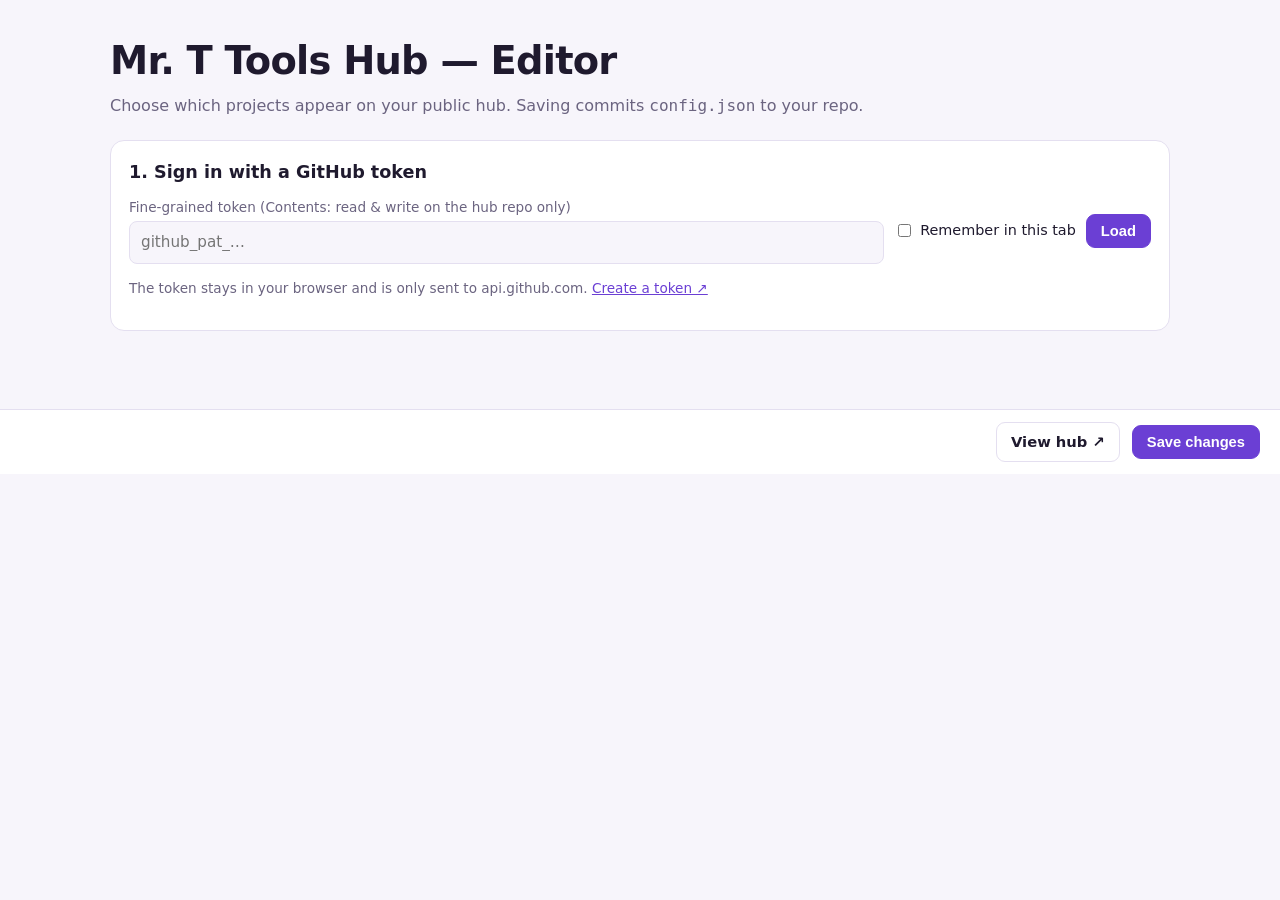
<file: admin.html>
<!DOCTYPE html>
<html lang="en">
<head>
  <meta charset="utf-8" />
  <meta name="viewport" content="width=device-width, initial-scale=1" />
  <meta name="robots" content="noindex, nofollow" />
  <title>Mr. T Tools Hub — Editor</title>
  <link rel="stylesheet" href="style.css?v=4" />
</head>
<body>
  <div class="wrap">
    <header>
      <h1>Mr. T Tools Hub — Editor</h1>
      <p>Choose which projects appear on your public hub. Saving commits <code>config.json</code> to your repo.</p>
    </header>

    <div class="panel" style="margin-top:22px">
      <h2>1. Sign in with a GitHub token</h2>
      <div class="row">
        <label class="field">Fine-grained token (Contents: read &amp; write on the hub repo only)
          <input id="token" type="password" autocomplete="off" placeholder="github_pat_…" />
        </label>
        <label class="toggle"><input id="remember" type="checkbox" /> Remember in this tab</label>
        <button id="connect" class="btn primary">Load</button>
      </div>
      <p class="small">The token stays in your browser and is only sent to api.github.com.
        <a href="https://github.com/settings/personal-access-tokens/new" target="_blank" rel="noopener">Create a token ↗</a></p>
    </div>

    <div id="editor" hidden>
      <div class="panel">
        <h2>2. Page settings</h2>
        <div class="edit-grid">
          <label class="field">Page title <input id="s-title" type="text" /></label>
          <label class="field">Tagline <input id="s-tagline" type="text" /></label>
        </div>
        <div class="row" style="margin-top:12px">
          <label class="toggle"><input id="s-auto" type="checkbox" /> Auto-show new repos</label>
          <label class="toggle"><input id="s-pages" type="checkbox" /> Only auto-show repos with a web version or APK</label>
          <label class="toggle"><input id="s-forks" type="checkbox" /> Auto-show forks</label>
        </div>
      </div>

      <div class="panel">
        <h2>Featured order</h2>
        <div id="pinned" class="small">Nothing featured yet — tick “Feature” on a project below.</div>
      </div>

      <div class="panel">
        <div class="row" style="justify-content:space-between">
          <h2 style="margin:0">3. Projects</h2>
          <div id="filters" class="chips">
            <button class="chip on" data-f="all">All</button>
            <button class="chip" data-f="shown">Shown</button>
            <button class="chip" data-f="hidden">Hidden</button>
            <button class="chip" data-f="new">New</button>
          </div>
        </div>
        <div id="repos" style="margin-top:10px"></div>
      </div>
    </div>
  </div>

  <div class="savebar" id="savebar" hidden>
    <span id="msg" class="msg"></span>
    <a class="btn" href="./" target="_blank" rel="noopener">View hub ↗</a>
    <button id="save" class="btn primary">Save changes</button>
  </div>

  <script src="hub.js?v=4"></script>
  <script>
    (() => {
      const $ = (id) => document.getElementById(id);
      const e = Hub.esc;
      let token = "", cfg = null, sha = "", items = [], filter = "all", dirty = false, owner = "", repoName = "";

      try { const t = sessionStorage.getItem("hub-token"); if (t) { $("token").value = t; $("remember").checked = true; } } catch {}

      const api = (path, opts = {}) =>
        fetch("https://api.github.com" + path, {
          ...opts,
          headers: { Accept: "application/vnd.github+json", Authorization: "Bearer " + token, ...(opts.headers || {}) },
        });

      const b64decode = (s) => new TextDecoder().decode(Uint8Array.from(atob(s.replace(/\n/g, "")), (c) => c.charCodeAt(0)));
      const b64encode = (s) => { let bin = ""; new TextEncoder().encode(s).forEach((b) => (bin += String.fromCharCode(b))); return btoa(bin); };

      function setMsg(text, kind = "") { $("msg").textContent = text; $("msg").className = "msg " + kind; }
      function markDirty() { dirty = true; setMsg("Unsaved changes"); }
      const uniq = (a) => [...new Set(a)];
      const without = (a, n) => a.filter((x) => x !== n);

      $("connect").onclick = async () => {
        token = $("token").value.trim();
        if (!token) return alert("Paste your token first.");
        try { $("remember").checked ? sessionStorage.setItem("hub-token", token) : sessionStorage.removeItem("hub-token"); } catch {}
        $("connect").disabled = true; $("connect").textContent = "Loading…";
        try {
          // Read the public config to learn the owner/repo, then fetch the live copy (with sha) through the API.
          const pub = await Hub.loadConfig();
          owner = pub.username; repoName = pub.hubRepo;
          const res = await api(`/repos/${encodeURIComponent(owner)}/${encodeURIComponent(repoName)}/contents/config.json`);
          if (res.status === 401) throw new Error("Token was rejected.");
          if (!res.ok) throw new Error(`Can't read config.json from ${owner}/${repoName} (HTTP ${res.status}). Check the token's repo access and the hubRepo value.`);
          const file = await res.json();
          sha = file.sha;
          cfg = Hub.normalizeConfig(JSON.parse(b64decode(file.content)));
          // Live list (so brand-new repos show up right away) + APKs found by the hourly Action.
          const repos = await Hub.loadRepos(cfg.username, { useCache: false, token, live: true });
          const snap = await Hub.loadSnapshot();
          const apks = Object.fromEntries((snap ? snap.repos : []).map((r) => [r.name, r.apk]));
          repos.forEach((r) => { r.apk = apks[r.name] || null; });
          items = Hub.buildItems(repos, cfg);
          fillSettings(); renderPinned(); renderRepos();
          $("editor").hidden = false; $("savebar").hidden = false;
          setMsg(`Loaded ${items.length} repos.`, "ok");
        } catch (err) {
          alert(err.message);
        } finally {
          $("connect").disabled = false; $("connect").textContent = "Reload";
        }
      };

      function fillSettings() {
        $("s-title").value = cfg.title;
        $("s-tagline").value = cfg.tagline;
        $("s-auto").checked = cfg.autoShowNew;
        $("s-pages").checked = cfg.showOnlyWithPages;
        $("s-forks").checked = cfg.includeForks;
      }
      $("s-title").oninput = (ev) => { cfg.title = ev.target.value; markDirty(); };
      $("s-tagline").oninput = (ev) => { cfg.tagline = ev.target.value; markDirty(); };
      $("s-auto").onchange = (ev) => { cfg.autoShowNew = ev.target.checked; markDirty(); renderRepos(); };
      $("s-pages").onchange = (ev) => { cfg.showOnlyWithPages = ev.target.checked; markDirty(); renderRepos(); };
      $("s-forks").onchange = (ev) => { cfg.includeForks = ev.target.checked; markDirty(); renderRepos(); };

      $("filters").onclick = (ev) => {
        const b = ev.target.closest("[data-f]"); if (!b) return;
        filter = b.dataset.f;
        [...$("filters").children].forEach((c) => c.classList.toggle("on", c === b));
        renderRepos();
      };

      function renderPinned() {
        if (!cfg.pinned.length) { $("pinned").innerHTML = "Nothing featured yet — tick “Feature” on a project below."; return; }
        $("pinned").innerHTML = cfg.pinned.map((n, i) => `
          <div class="row" style="padding:4px 0">
            <button class="btn" data-up="${i}" ${i === 0 ? "disabled" : ""} aria-label="Move up">↑</button>
            <button class="btn" data-down="${i}" ${i === cfg.pinned.length - 1 ? "disabled" : ""} aria-label="Move down">↓</button>
            <span>${i + 1}. ${e(n)}</span>
          </div>`).join("");
      }
      $("pinned").onclick = (ev) => {
        const up = ev.target.closest("[data-up]"), down = ev.target.closest("[data-down]");
        if (!up && !down) return;
        const i = Number((up || down).dataset[up ? "up" : "down"]), j = up ? i - 1 : i + 1;
        [cfg.pinned[i], cfg.pinned[j]] = [cfg.pinned[j], cfg.pinned[i]];
        markDirty(); renderPinned();
      };

      function renderRepos() {
        const list = items.filter((it) => {
          const vis = Hub.isVisible(it, cfg);
          return filter === "all" || (filter === "shown" && vis) || (filter === "hidden" && !vis) || (filter === "new" && it.isNew);
        });
        $("repos").innerHTML = list.length ? list.map(row).join("") : '<p class="small">No repos here.</p>';
      }

      function row(it) {
        const o = cfg.overrides[it.name] || {}, r = it.repo, vis = Hub.isVisible(it, cfg);
        return `
          <div class="repo-row${vis ? "" : " hidden-repo"}" data-name="${e(it.name)}">
            <div class="repo-head">
              <div class="row" style="gap:8px">
                <img src="${e(it.logo)}" alt="" width="32" height="32" style="border-radius:8px" onerror="this.src='${e(Hub.letterTile(it.title))}'" />
                <strong>${e(it.name)}</strong>
                ${it.url ? '<span class="badge live">🌐 web</span>' : '<span class="badge off">no web page</span>'}
                ${it.apk ? '<span class="badge live">📱 apk</span>' : ""}
                ${r.fork ? '<span class="badge">fork</span>' : ""}
                ${it.isNew ? '<span class="badge">new</span>' : ""}
              </div>
              <div class="row">
                <label class="toggle"><input type="checkbox" data-act="show" ${vis ? "checked" : ""}/> Show</label>
                <label class="toggle"><input type="checkbox" data-act="pin" ${cfg.pinned.includes(it.name) ? "checked" : ""}/> Feature</label>
              </div>
            </div>
            <div class="edit-grid">
              <label class="field">Display name <input type="text" data-o="title" value="${e(o.title || "")}" placeholder="${e(it.title)}"/></label>
              <label class="field">Category <input type="text" data-o="category" value="${e(o.category || "")}" placeholder="e.g. Classroom, Tools"/></label>
            </div>
            <div class="edit-grid">
              <label class="field">🌐 Web version link <input type="url" data-o="url" value="${e(o.url || "")}" placeholder="${e(it.url || "Auto: turn on GitHub Pages, or paste a link")}"/></label>
              <label class="field">🖼️ Logo image link <input type="url" data-o="logo" value="${e(o.logo || "")}" placeholder="Auto: logos/${e(it.name)}.svg in the hub repo"/></label>
              <label class="field">📱 APK download link <input type="url" data-o="apk" value="${e(o.apk || "")}" placeholder="${e((r.apk && r.apk.url) || "Auto: attach a .apk to a GitHub release, or paste a link")}"/></label>
            </div>
            <label class="field">What it does <textarea data-o="description" placeholder="${e(r.description || "Describe what this project does…")}">${e(o.description || "")}</textarea></label>
          </div>`;
      }

      $("repos").addEventListener("change", (ev) => {
        const el = ev.target, rowEl = el.closest("[data-name]"); if (!rowEl || !el.dataset.act) return;
        const n = rowEl.dataset.name;
        if (el.dataset.act === "show") {
          if (el.checked) { cfg.hidden = without(cfg.hidden, n); cfg.shown = uniq([...cfg.shown, n]); }
          else { cfg.hidden = uniq([...cfg.hidden, n]); cfg.shown = without(cfg.shown, n); cfg.pinned = without(cfg.pinned, n); }
        } else if (el.dataset.act === "pin") {
          if (el.checked) { cfg.pinned = uniq([...cfg.pinned, n]); cfg.hidden = without(cfg.hidden, n); }
          else cfg.pinned = without(cfg.pinned, n);
        }
        items.find((i) => i.name === n).isNew = false;
        markDirty(); renderPinned(); renderRepos();
      });

      $("repos").addEventListener("input", (ev) => {
        const el = ev.target, rowEl = el.closest("[data-name]"); if (!rowEl || !el.dataset.o) return;
        const n = rowEl.dataset.name, o = { ...(cfg.overrides[n] || {}) };
        const v = el.value.trim();
        if (v) o[el.dataset.o] = v; else delete o[el.dataset.o];
        if (Object.keys(o).length) cfg.overrides[n] = o; else delete cfg.overrides[n];
        markDirty();
      });

      $("save").onclick = async () => {
        if (!cfg) return;
        const bad = Object.entries(cfg.overrides).find(([, o]) => ["url","apk","logo"].some((k) => o[k] && !Hub.safeUrl(o[k])));
        if (bad) return setMsg(`Links for ${bad[0]} must start with https://`, "err");
        $("save").disabled = true; setMsg("Saving…");
        try {
          const body = JSON.stringify(cfg, null, 2) + "\n";
          const res = await api(`/repos/${encodeURIComponent(owner)}/${encodeURIComponent(repoName)}/contents/config.json`, {
            method: "PUT",
            headers: { "Content-Type": "application/json" },
            body: JSON.stringify({ message: "Update hub projects", content: b64encode(body), sha }),
          });
          if (res.status === 409) throw new Error("config.json changed elsewhere — click Reload, then redo your edits.");
          if (!res.ok) throw new Error("GitHub returned " + res.status + ". Does the token have Contents: write?");
          sha = (await res.json()).content.sha;
          dirty = false;
          try { localStorage.removeItem(Hub.CACHE_KEY); } catch {}
          setMsg("Saved! The public page updates in about a minute.", "ok");
        } catch (err) {
          setMsg(err.message, "err");
        } finally {
          $("save").disabled = false;
        }
      };

      window.addEventListener("beforeunload", (ev) => { if (dirty) { ev.preventDefault(); ev.returnValue = ""; } });
    })();
  </script>
</body>
</html>
</file>
<file: style.css>
:root {
  --bg: #f7f5fb;
  --card: #ffffff;
  --ink: #1f1a2e;
  --muted: #6b6480;
  --line: #e4dff0;
  --accent: #6b3fd4;
  --accent-ink: #ffffff;
  --accent-soft: #efe8ff;
  --good: #1f8a5b;
  --warn: #b26a00;
  --radius: 14px;
}
@media (prefers-color-scheme: dark) {
  :root {
    --bg: #14111c;
    --card: #1e1a29;
    --ink: #eeeaf7;
    --muted: #a69fbd;
    --line: #322b44;
    --accent: #9b7bff;
    --accent-ink: #14111c;
    --accent-soft: #2a2140;
    --good: #4cc790;
    --warn: #f0b04a;
  }
}
* { box-sizing: border-box; }
body {
  margin: 0;
  font: 16px/1.5 system-ui, -apple-system, "Segoe UI", Roboto, sans-serif;
  background: var(--bg);
  color: var(--ink);
}
a { color: var(--accent); }
.wrap { max-width: 1100px; margin: 0 auto; padding: 32px 20px 60px; }
header h1 { margin: 0 0 4px; font-size: clamp(1.7rem, 4vw, 2.4rem); letter-spacing: -0.02em; }
header p { margin: 0; color: var(--muted); }

.toolbar { display: flex; flex-wrap: wrap; gap: 10px; margin: 24px 0 18px; align-items: center; }
.search {
  flex: 1 1 260px; padding: 11px 14px; border-radius: 10px; border: 1px solid var(--line);
  background: var(--card); color: var(--ink); font-size: 1rem;
}
.chips { display: flex; flex-wrap: wrap; gap: 6px; }
.chip {
  border: 1px solid var(--line); background: var(--card); color: var(--ink);
  padding: 6px 12px; border-radius: 999px; cursor: pointer; font-size: 0.9rem;
}
.chip.on { background: var(--accent); color: var(--accent-ink); border-color: var(--accent); }

.grid { display: grid; grid-template-columns: repeat(auto-fill, minmax(290px, 1fr)); gap: 16px; }
.card {
  background: var(--card); border: 1px solid var(--line); border-radius: var(--radius);
  padding: 18px; display: flex; flex-direction: column; gap: 10px;
}
.card.pinned { border-color: var(--accent); box-shadow: 0 0 0 1px var(--accent) inset; }
.card h2 { margin: 0; font-size: 1.15rem; }
.card .desc { margin: 0; color: var(--muted); flex: 1; }
.card .desc.empty { font-style: italic; opacity: 0.7; }
.meta { display: flex; flex-wrap: wrap; gap: 6px; font-size: 0.8rem; color: var(--muted); }
.tag { background: var(--accent-soft); color: var(--ink); padding: 2px 8px; border-radius: 6px; }
.actions { display: flex; gap: 8px; flex-wrap: wrap; }
.btn {
  display: inline-flex; align-items: center; gap: 6px; padding: 8px 14px; border-radius: 9px;
  text-decoration: none; font-weight: 600; font-size: 0.92rem; border: 1px solid var(--line);
  background: var(--card); color: var(--ink); cursor: pointer;
}
.btn.primary { background: var(--accent); color: var(--accent-ink); border-color: var(--accent); }
.btn.apk { background: var(--good); color: #fff; border-color: var(--good); }
.chip-sep { width: 1px; background: var(--line); margin: 0 4px; }
.btn:disabled { opacity: 0.5; cursor: default; }
.status { color: var(--muted); padding: 30px 0; text-align: center; }
footer { margin-top: 40px; color: var(--muted); font-size: 0.85rem; text-align: center; }

/* ---------- admin ---------- */
.panel { background: var(--card); border: 1px solid var(--line); border-radius: var(--radius); padding: 18px; margin-bottom: 18px; }
.panel h2 { margin: 0 0 12px; font-size: 1.1rem; }
.row { display: flex; flex-wrap: wrap; gap: 10px; align-items: center; }
label.field { display: flex; flex-direction: column; gap: 4px; font-size: 0.85rem; color: var(--muted); flex: 1 1 220px; }
input[type="text"], input[type="password"], input[type="url"], textarea {
  padding: 9px 11px; border-radius: 8px; border: 1px solid var(--line);
  background: var(--bg); color: var(--ink); font: inherit; font-size: 0.95rem; width: 100%;
}
textarea { min-height: 60px; resize: vertical; }
.toggle { display: inline-flex; align-items: center; gap: 6px; font-size: 0.9rem; cursor: pointer; }
.repo-row { border-top: 1px solid var(--line); padding: 14px 0; display: grid; gap: 10px; }
.repo-row:first-child { border-top: 0; }
.repo-head { display: flex; flex-wrap: wrap; align-items: center; gap: 10px; justify-content: space-between; }
.repo-head strong { font-size: 1rem; }
.badge { font-size: 0.72rem; padding: 2px 7px; border-radius: 6px; background: var(--accent-soft); }
.badge.live { color: var(--good); }
.badge.off { color: var(--warn); }
.repo-row.hidden-repo { opacity: 0.55; }
.edit-grid { display: grid; grid-template-columns: repeat(auto-fit, minmax(220px, 1fr)); gap: 10px; }
.savebar {
  position: sticky; bottom: 0; background: var(--card); border-top: 1px solid var(--line);
  padding: 12px 20px; display: flex; gap: 12px; align-items: center; justify-content: flex-end; flex-wrap: wrap;
}
.msg { margin-right: auto; font-size: 0.9rem; color: var(--muted); }
.msg.err { color: #d0384b; }
.msg.ok { color: var(--good); }
.small { font-size: 0.85rem; color: var(--muted); }

.card-head { display: flex; align-items: center; gap: 12px; }
.card .logo { width: 52px; height: 52px; border-radius: 13px; flex: none; box-shadow: 0 2px 6px rgba(0,0,0,.18); }
</file>
